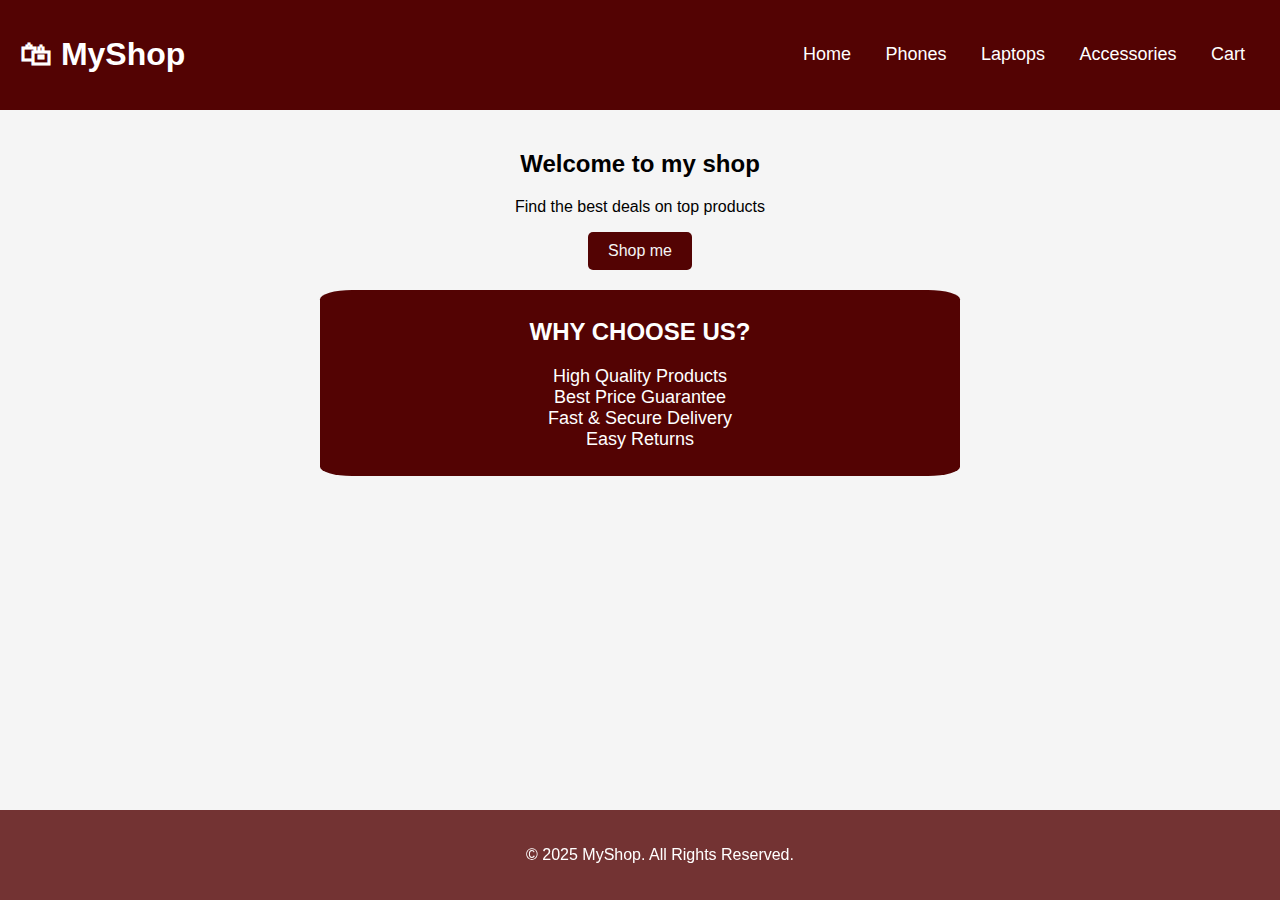
<file: index.html>
<!DOCTYPE html>
<html lang="en">
<head>
    <meta charset="UTF-8">
    <meta name="viewport" content="width=device-width, initial-scale=1.0">
    <title>Document</title>
     <link rel="stylesheet" type="text/css" href="style.css">
</head>
<body> 
    <header>
        <!--Username display box-->
        <div id="user-display"></div>
        <h1>🛍 MyShop</h1>
        <nav>
        <a href="index.html">Home</a>
        <a href="phones.html">Phones</a>
        <a href="laptops.html">Laptops</a>
        <a href="accessories.html">Accessories</a>
        <a href="cart.html">Cart</a>
        </nav>
    </header>
    <section class="main">
        <h2>Welcome to my shop</h2>
        <p>Find the best deals on top products</p>
        <a href="phones.html" class="btn">Shop me</a>
    </section>
    <section class="highlights">
    <h2>WHY CHOOSE US?</h2>
    <ul>
        <li>High Quality Products</li>
        <li>Best Price Guarantee</li>
        <li>Fast & Secure Delivery</li>
        <li>Easy Returns</li>
    </ul>

 </section>

    <footer>
        <p>© 2025 MyShop. All Rights Reserved.</p>
    </footer>
    <script>
        let user = localStorage.getItem("loginUser");

        if(user) {
            document.getItemById("user-display").innerText = "Welcome, + user"
        }
    </script>
</body>
</html>
</file>
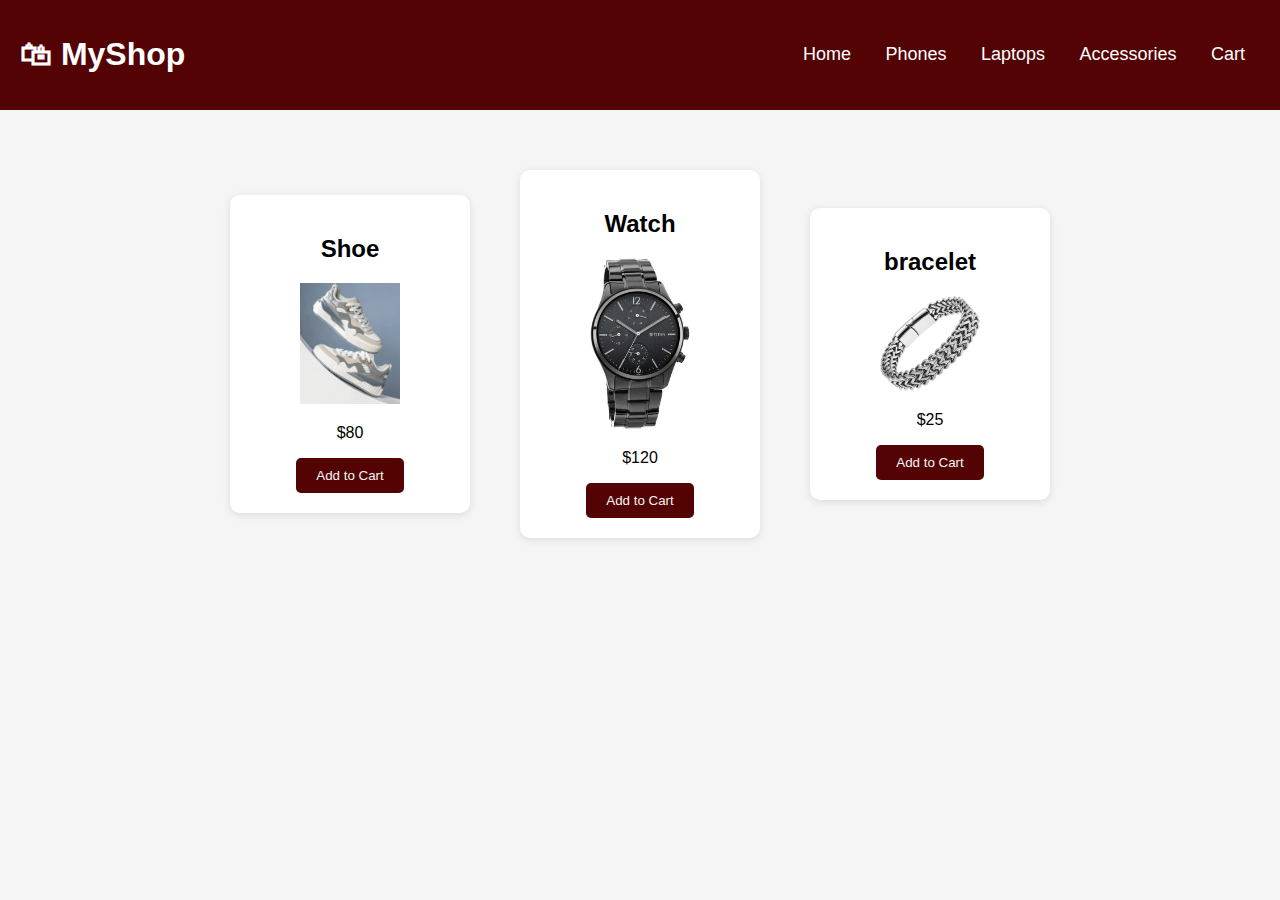
<file: accessories.html>
<!DOCTYPE html>
<html lang="en">
<head>
    <meta charset="UTF-8">
    <meta name="viewport" content="width=device-width, initial-scale=1.0">
    <title>Accessories - MyShop</title>
    <link rel="stylesheet" href="style.css">
</head>
<body>

<header>
    <h1>🛍 MyShop</h1>
    <nav>
        <a href="index.html">Home</a>
        <a href="phones.html">Phones</a>
        <a href="laptops.html">Laptops</a>
        <a href="accessories.html">Accessories</a>
        <a href="cart.html">Cart</a>
    </nav>
</header>

<section class="products">
    <div class="product-card">
        <h2>Shoe</h2>
        <img src="shoe.png" width="100">
        <p>$80</p>
        <button class="btn" onclick="addToCart('Wireless Earbuds', 80)">Add to Cart</button>
    </div>

    <div class="product-card">
        <h2>Watch</h2>
        <img src="shopping.png" width="100">
        <p>$120</p>
        <button class="btn" onclick="addToCart('Smartwatch', 120)">Add to Cart</button>
    </div>

    <div class="product-card">
        <h2>bracelet</h2>
        <img src="shop.webp" width="100">
        <p>$25</p>
        <button class="btn" onclick="addToCart('Phone Charger', 25)">Add to Cart</button>
    </div>
</section>

<script src="script1.js"></script>

</body>
</html>
</file>
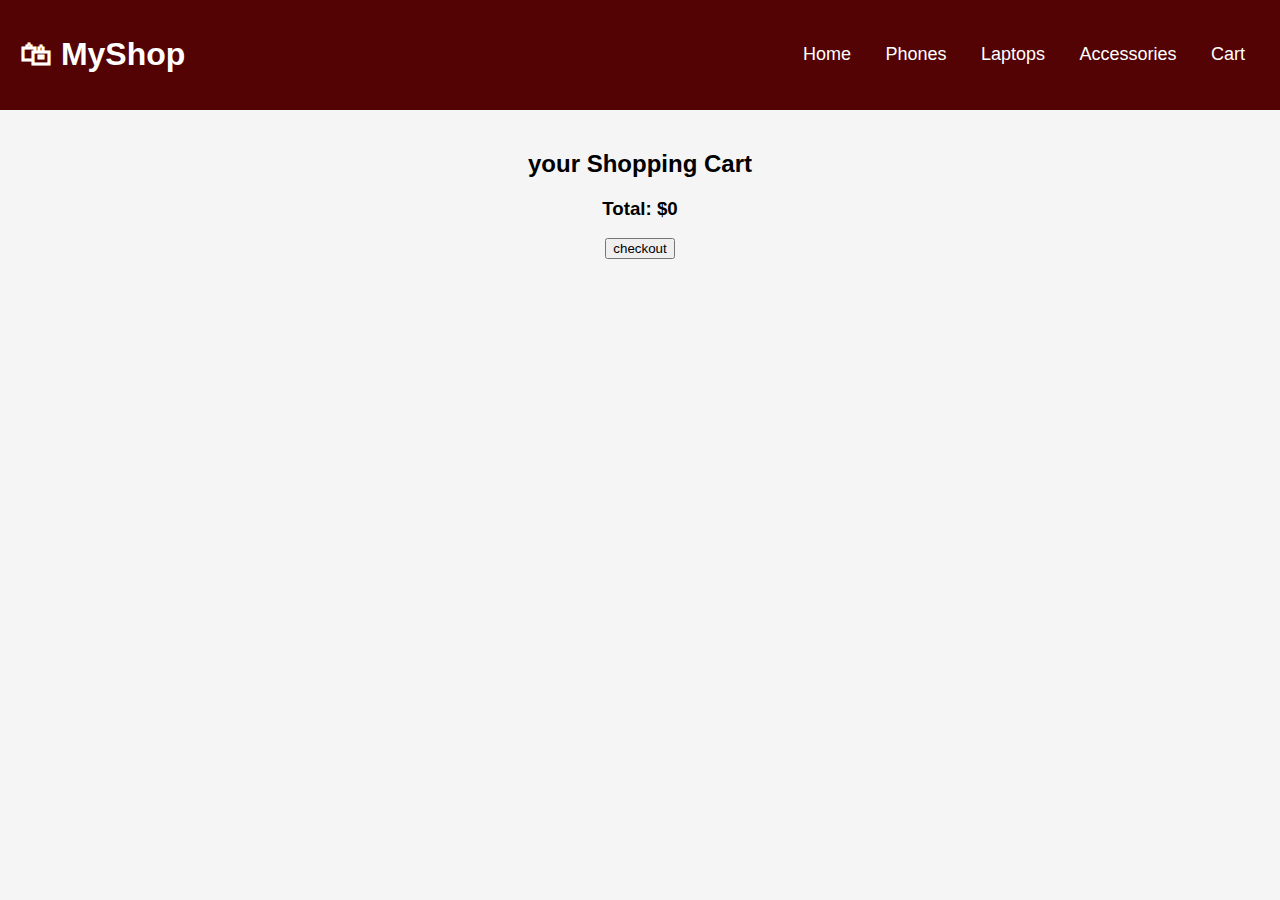
<file: cart.html>
<!DOCTYPE html>
<html lang="en">
<head>
    <meta charset="UTF-8">
    <meta name="viewport" content="width=device-width, initial-scale=1.0">
    <title>Document</title>
     <link rel="stylesheet" type="text/css" href="style.css">
</head>
<body>
    <header>
        <h1>🛍 MyShop</h1>
     
        <nav>
        <a href="index.html">Home</a>
        <a href="phones.html">Phones</a>
        <a href="laptops.html">Laptops</a>
        <a href="accessories.html">Accessories</a>
        <a href="cart.html">Cart</a>
        </nav>
    </header>
    <section class="cart-container">
        <h2>your Shopping Cart</h2>
        <div id="cart-items"></div>
        <h3 id="total">Total: $0.00</h3>
        <button id="checkout-btn">checkout</button>
    </section>
    <script src="script1.js"></script>

</body>
</html>
</file>
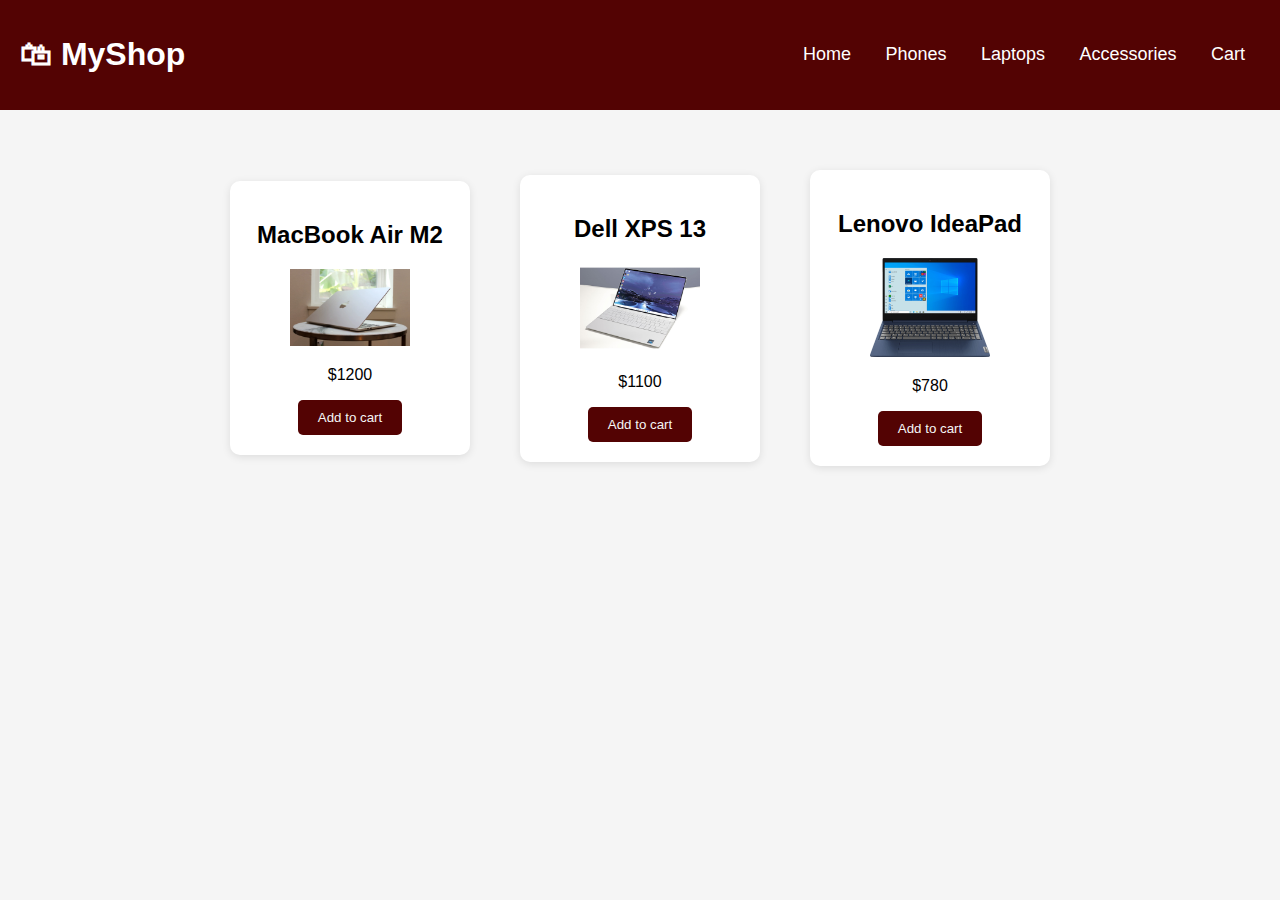
<file: laptops.html>
<!DOCTYPE html>
<html lang="en">
<head>
    <meta charset="UTF-8">
    <meta name="viewport" content="width=device-width, initial-scale=1.0">
    <title>Laptops - MyShop</title>
    <link rel="stylesheet" href="style.css">
</head>
<body>

<header>
    <h1>🛍 MyShop</h1>
    <nav>
        <a href="index.html">Home</a>
        <a href="phones.html">Phones</a>
        <a href="laptops.html">Laptops</a>
        <a href="accessories.html">Accessories</a>
        <a href="cart.html">Cart</a>
    </nav>
</header>

<section class="products">
    <div class="product-card">
        <h2>MacBook Air M2</h2>
        <img src="laptop1.png" width="120">
        <p>$1200</p>
        <button class="btn" onclick="addToCart('MacBook Air M2', 1200)">Add to cart</button>
    </div>

    <div class="product-card">
        <h2>Dell XPS 13</h2>
        <img src="laptop2.png" width="120">
        <p>$1100</p>
        <button class="btn" onclick="addToCart('Dell XPS 13', 1100)">Add to cart</button>
    </div>

    <div class="product-card">
        <h2>Lenovo IdeaPad</h2>
        <img src="laptop3.png" width="120">
        <p>$780</p>
        <button class="btn" onclick="addToCart('Lenovo IdeaPad', 780)">Add to cart</button>
    </div>
</section>

<script src="script1.js"></script>
</body>
</file>
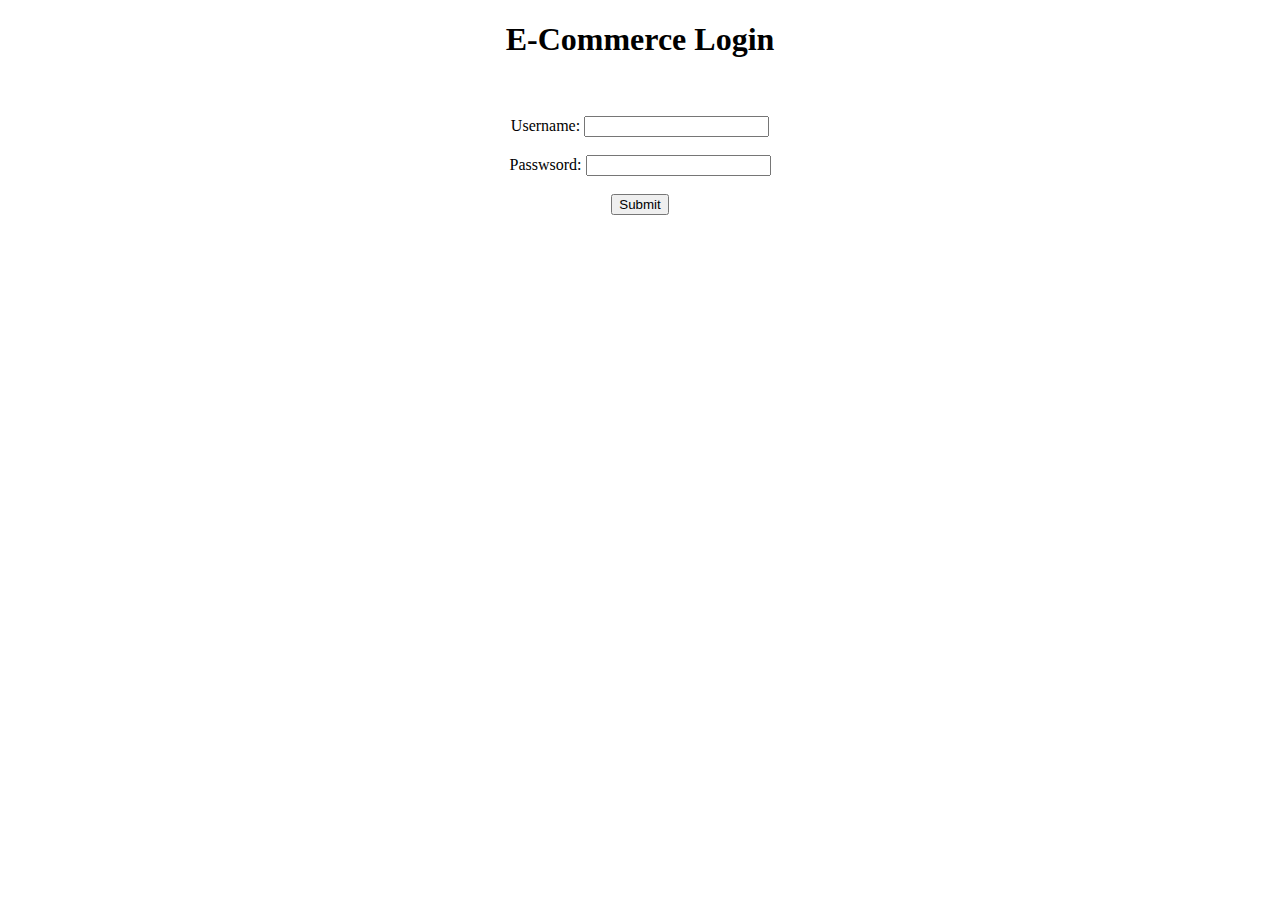
<file: login.html>
<!DOCTYPE html>
<html lang="en">
<head>
    <meta charset="UTF-8">
    <meta name="viewport" content="width=device-width, initial-scale=1.0">
    <title>Document</title>
<script>
    function validate(form){
        var a1=form.t1.value;
        var a2=form.pass1.value;
        if(username == pradeep && password == pradeep){
            //store login
            localStorage.setItem("loginUser",username);
        alert("sucess");
        return false;
        }
        else{
            alert("Pls enter correct credentials");
            
        }
    }
</script>

</head>
<body>
    <form name="form" action="index.html" method="post">
    <center>
    <h1>E-Commerce Login</h1> <br><br>
    Username: <input type="text" name="t1"> <br><br>
    Passwsord: <input type="password" name="pass1"> <br><br>
    <input type="submit" onclick="return validate(this.form)">
    </center>
    </form>
</body>
</html>
</file>
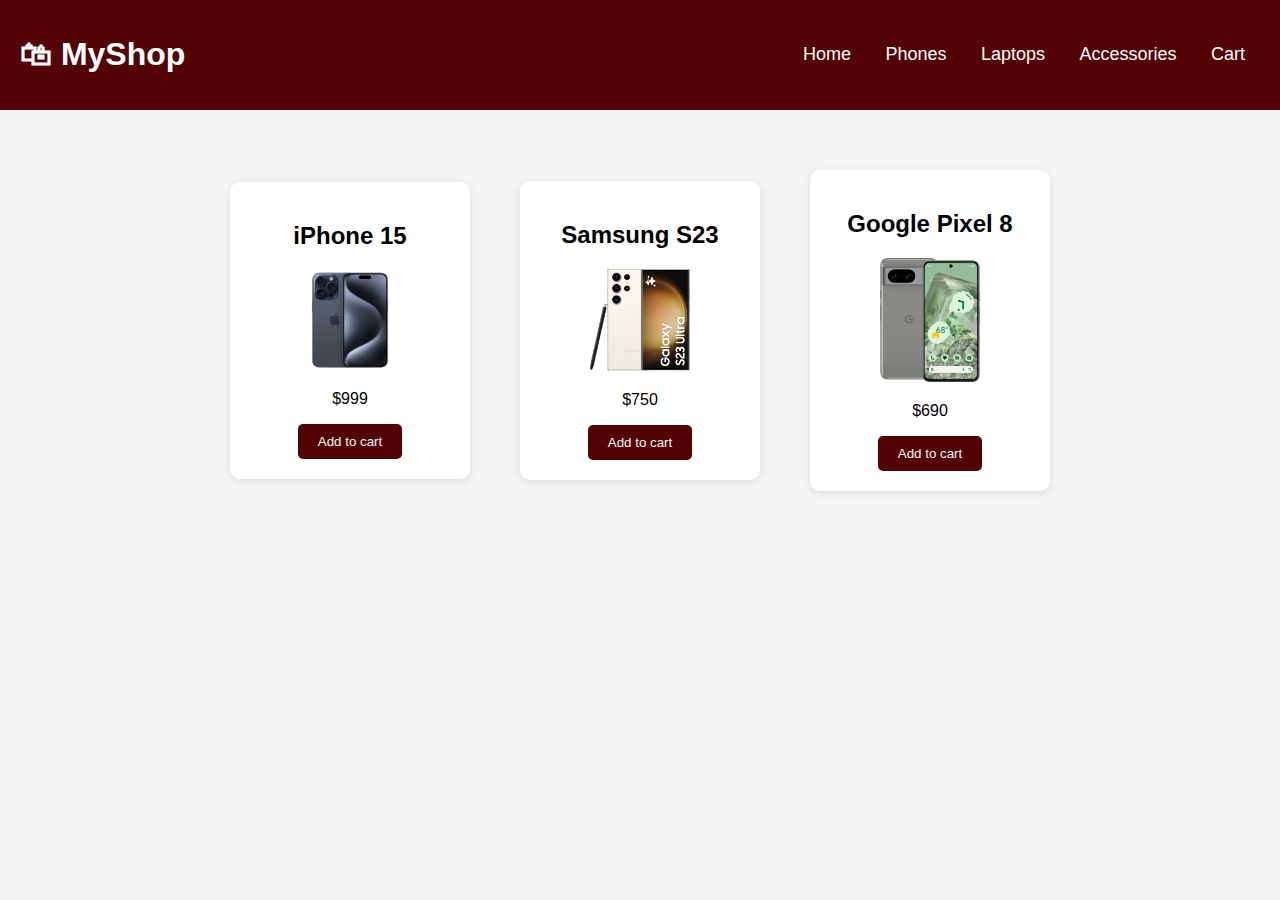
<file: phones.html>
<!DOCTYPE html>
<html lang="en">
<head>
    <meta charset="UTF-8">
    <meta name="viewport" content="width=device-width, initial-scale=1.0">
    <title>Phones - MyShop</title>
    <link rel="stylesheet" href="style.css">
</head>
<body>

<header>
    <h1>🛍 MyShop</h1>
    <nav>
        <a href="index.html">Home</a>
        <a href="phones.html">Phones</a>
        <a href="laptops.html">Laptops</a>
        <a href="accessories.html">Accessories</a>
        <a href="cart.html">Cart</a>
    </nav>
</header>

<section class="products">
    <div class="product-card">
        <h2>iPhone 15</h2>
        <img src="phone1.png" width="100">
        <p>$999</p>
        <button class="btn" onclick="addToCart('iPhone 15', 999)">Add to cart</button>
    </div>

    <div class="product-card">
        <h2>Samsung S23</h2>
        <img src="phone2.png" width="100">
        <p>$750</p>
        <button class="btn" onclick="addToCart('Samsung S23', 750)">Add to cart</button>
    </div>

    <div class="product-card">
        <h2>Google Pixel 8</h2>
        <img src="phone3.png" width="100">
        <p>$690</p>
        <button class="btn" onclick="addToCart('Google Pixel 8', 690)">Add to cart</button>
    </div>
</section>

<script src="script1.js"></script>
</file>
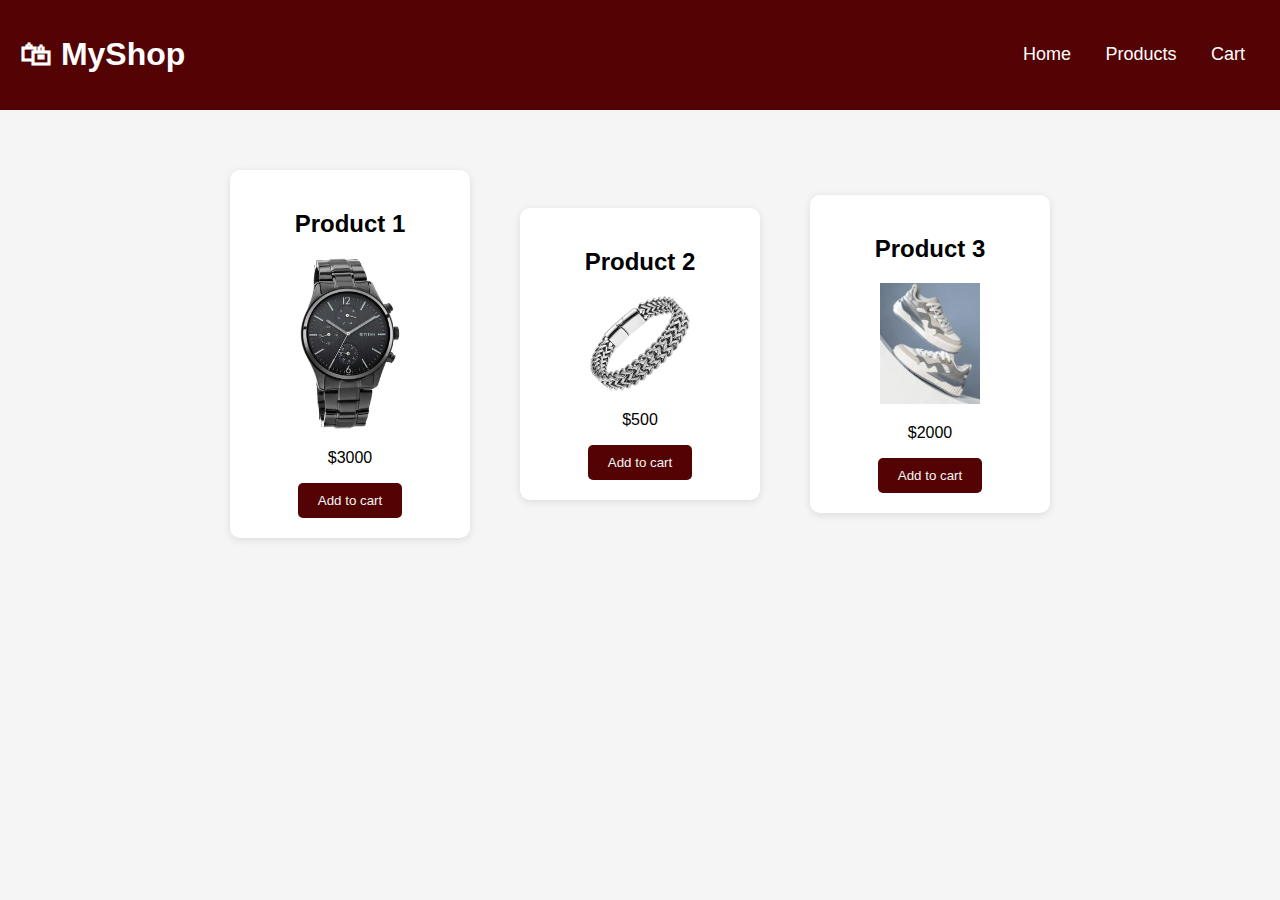
<file: products.html>
<!DOCTYPE html>
 <html lang="en">
<head>
    <meta charset="UTF-8">
    <meta name="viewport" content="width=device-width, initial-scale=1.0">
    <title>Document</title>
     <link rel="stylesheet" type="text/css" href="style.css">
</head>
<body>
    <header>
        <h1>🛍 MyShop</h1>
     
        <nav>
            <a href="index.html">Home</a>
            <a href="product.html>">Products</a>
            <a href="cart.html">Cart</a>
        </nav>
    </header>
    <section class="products">
        <div class="product-card">
            <h2>Product 1</h2>
            <img src="shopping.png" width="100" length="100">
            <p>$3000</p>
            <button class="btn" onclick="addToCart('product 1', 3000)">Add to cart</button>
        </div>
        <div class="product-card">
            <h2>Product 2</h2>
            <img src="shop.webp" width="100" length="100">
            <p>$500</p>
            <button class="btn" onclick="addToCart('product 2', 500)">Add to cart</button> 
        </div>
        <div class="product-card">
            <h2>Product 3</h2>
            <img src="shoe.png" width="100" length="100">
            <p>$2000</p>
            <button class="btn" onclick="addToCart('product 3', 2000)">Add to cart</button> 
        </div>
    </section>

    <script src="script1.js"></script>

    
</body>
</html>
</file>
<file: style.css>
body{
    border:0;
    background-color: whitesmoke;
    font-family: Arial, Helvetica, sans-serif;
}
header{
    background-color: rgb(83, 3, 3);
    color:white;
    padding: 15px 20px;
    top: 0;
    display: flex;
    justify-content: space-between;
    align-items:center;
}
nav a{
    color:white;
    margin: 0px 20px;
    text-decoration: none;
    font-size: 20px;
}

.main{
    background-color: whitesmoke;
    color: black;
    padding: 20px;
    text-align: center;
}
.btn{
    display: inline-block;
    background-color:rgb(83, 3, 3) ;
    color: whitesmoke;
    border-radius:5px;
    text-decoration: none;
    padding: 20px;
}
footer{
    background-color: rgba(82, 2, 2, 0.707);
    color: aliceblue;
    text-align: center;
    padding: 20px;
    position: fixed;
    bottom:0;
    width:100%;
}
.products{
    display: flex;
    justify-content: center;
    align-items: center;
    gap: 50px;
    margin:60px auto;
    flex-wrap:wrap;
}
.product-card{
    background-color: whitesmoke;
    color: black;
    border-radius:10px;
    box-shadow:0 2px 8px rgba(0,0,0,0.1);
    width:200px;
    padding: 20px;
    text-align: center;
}
.cart-container{
    text-align: center;
    align-items: center;
    padding: 20px;
}
.highlights{
    text-align: center;
    padding-top: 5%;
    background-color: rgb(83, 3, 3);
    color: white;
    margin: auto;
    width: 50%;
    border-radius: 5%;
    padding-bottom: 5%;
}
.highlights h2{
    font-size: 24px;
    margin-bottom: 20px;
}
.highlights ul {
    list-style-type: none;
    padding:0;
}
.highlights{
    font-size: 18px;
    padding: 8px 0;
}
body{
    margin:0;
    background-color: whitesmoke;
    font-family: Arial, Helvetica, sans-serif;
}

header{
    background-color: rgb(83, 3, 3);
    color:white;
    padding: 15px 20px;
    display: flex;
    justify-content: space-between;
    align-items:center;
}

nav a{
    color:white;
    margin: 0px 15px;
    text-decoration: none;
    font-size: 18px;
}

.products{
    display: flex;
    justify-content: center;
    align-items: center;
    gap: 50px;
    margin:60px auto;
    flex-wrap:wrap;
}

.product-card{
    background-color: white;
    color: black;
    border-radius:10px;
    box-shadow:0 2px 8px rgba(0,0,0,0.1);
    width:200px;
    padding: 20px;
    text-align: center;
}

.btn{
    display: inline-block;
    background-color:rgb(83, 3, 3);
    color: whitesmoke;
    text-decoration: none;
    padding: 10px 20px;
    border-radius:5px;
    cursor: pointer;
    border:none;
}
footer{
    background-color: rgba(82, 2, 2, 0.8);
    color: white;
    text-align: center;
    padding: 20px;
    position: fixed;
    bottom:0;
    width:100%;
}
#user-display{
    position:absolute;
    right:20px;
    top: 20px;
    font-weight:bold;
}
</file>
